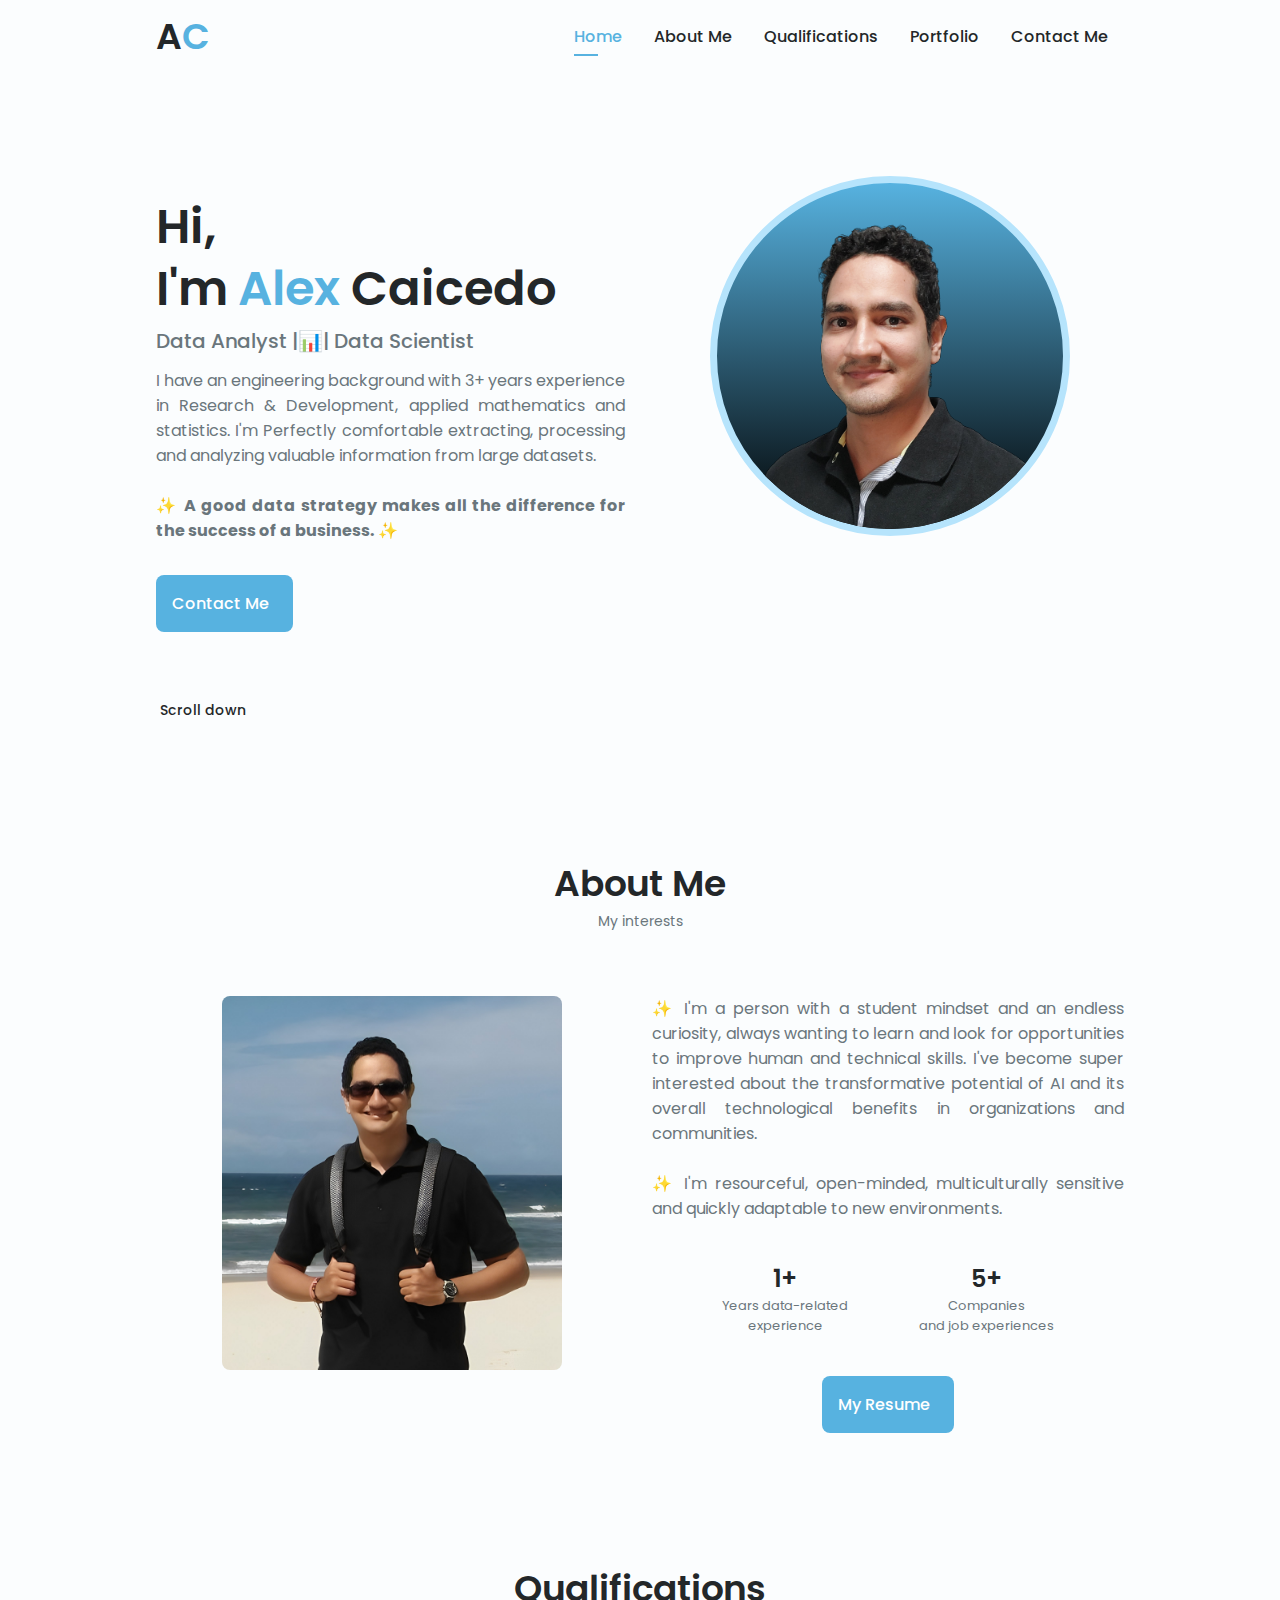
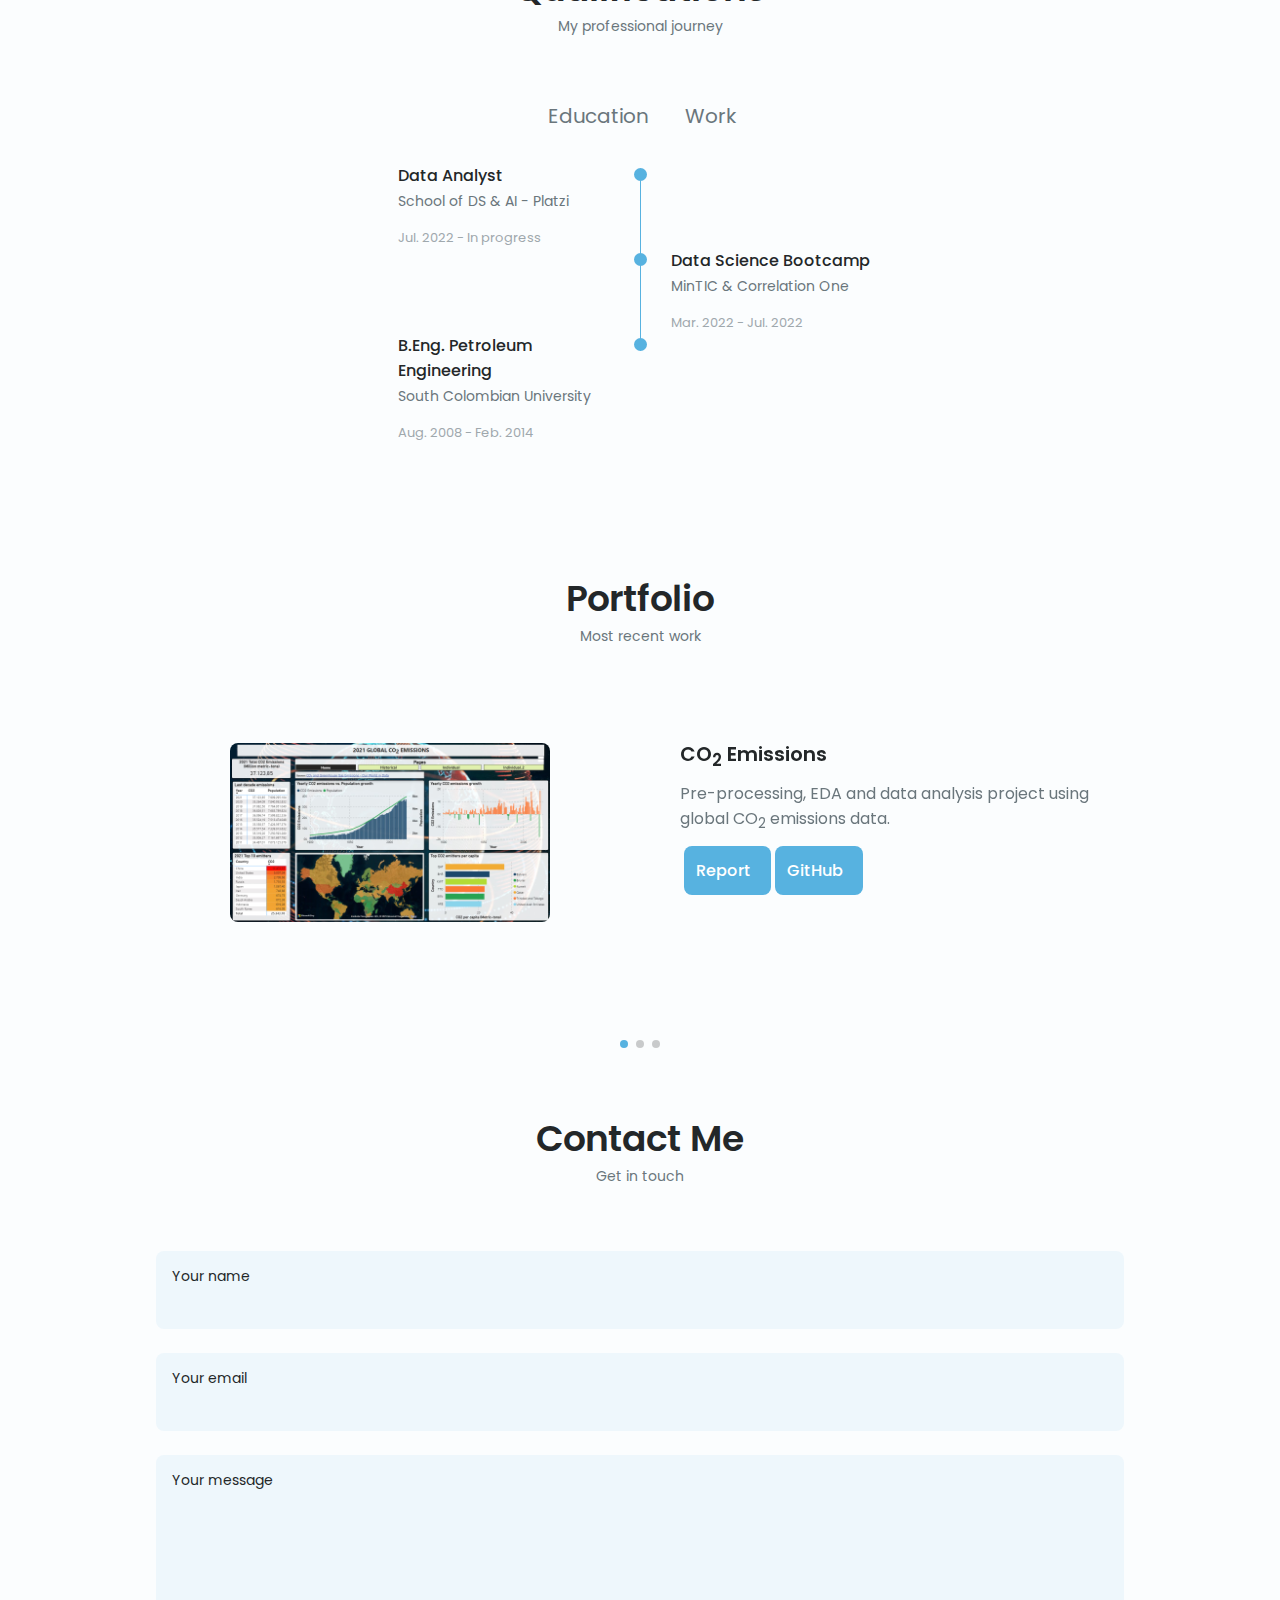
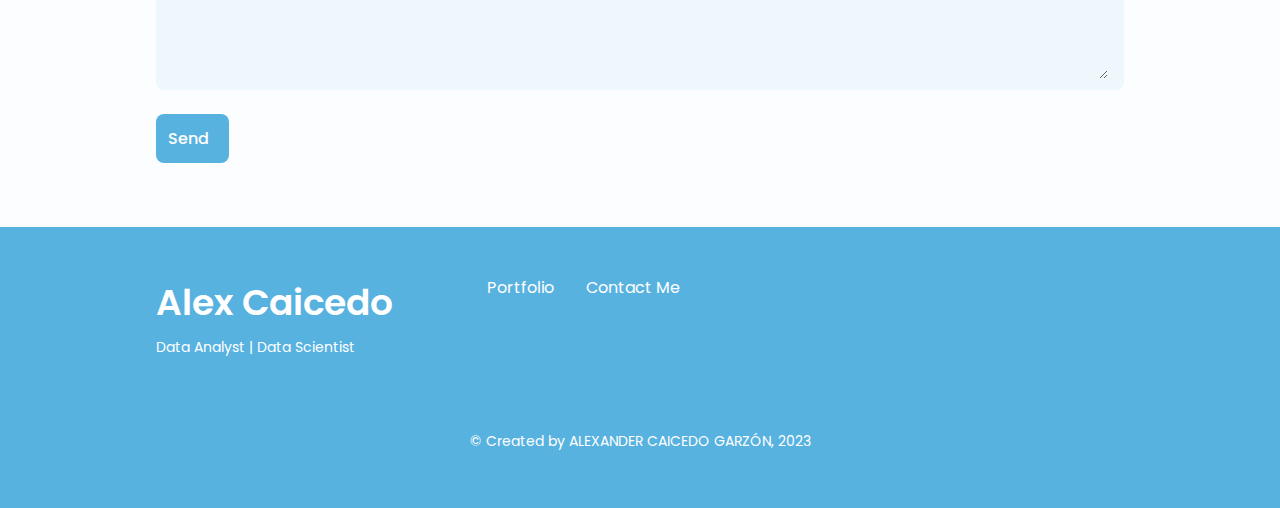
<file: index.html>
<!DOCTYPE html>
<html lang="en">

<head>
    <meta charset="UTF-8">
    <meta http-equiv="X-UA-Compatible" content="IE=edge">
    <meta name="viewport" content="width=device-width, initial-scale=1.0">

    <link rel="shortcut icon" type="image/jpg" href="assets/images/ac_logo.jpg">

    <!--==================== UNICONS ====================-->
    <link rel="stylesheet" href="https://unicons.iconscout.com/release/v3.0.6/css/line.css">

    <!--==================== SWIPER CSS ====================-->
    <link rel="stylesheet" href="assets/css/swiper-bundle.min.css">

    <!--==================== CSS ====================-->
    <link rel="stylesheet" href="assets/css/styles.css">

    <title>Alex Caicedo</title>
</head>

<body>
    <!--==================== HEADER ====================-->
    <header class="header" id="header">
        <nav class="nav container">
            <div>
                <a href="#home" class="nav_logo">
                    <h2>A<span>C</span></h2>
                </a>
            </div>

            <div class="nav_menu" id="nav-menu">
                <ul class="nav_list">
                    <li class="nav-item">
                        <a href="#home" class="nav_link active_link">Home</a>
                    </li>
                    <li class="nav-item">
                        <a href="#about" class="nav_link">About Me</a>
                    </li>
                    <!-- <li class="nav-item">
                        <a href="#skills" class="nav_link">Skills</a>
                    </li> -->
                    <li class="nav-item">
                        <a href="#qualification" class="nav_link">Qualifications</a>
                    </li>
                    <li class="nav-item">
                        <a href="#portfolio" class="nav_link">Portfolio</a>
                    </li>
                    <li class="nav-item">
                        <a href="#contact" class="nav_link">Contact Me</a>
                    </li>
                </ul>

                <div class="nav_close" id="nav_close">
                    <i class="uil uil-times nav_close" id="nav-close"></i>
                </div>
            </div>

            <div class="nav_btns">
                <!--====== THEME CHANGE BUTTON ======-->
                <i class="uil uil-moon change_theme" id="theme-button"></i>

                <div class="nav_toggle" id="nav-toggle">
                    <i class="uil uil-bars"></i>
                </div>
            </div>
        </nav>
    </header>

    <!--==================== MAIN ====================-->
    <main class="main">
        <!--==================== HOME ====================-->
        <section class="home section" id="home">
            <div class="home_container container grid">
                <div class="home_img">
                    <img src="assets/images/me.png" alt="">
                </div>

                <div class="home_data">
                    <h1 class="home_title">Hi,</h1>
                    <h1 class="home_title">I'm <span>Alex</span> Caicedo</h1>
                    <h3 class="home_subtitle">Data Analyst |📊| Data Scientist</h3>
                    <p class="home_description">
                        I have an engineering background with 3+ years experience in Research & Development, applied
                        mathematics and statistics. I'm Perfectly comfortable extracting, processing and analyzing
                        valuable information from large datasets. <br><br> ✨ <strong>A good data strategy makes all the
                            difference for the success of a business.</strong> ✨
                    </p>
                    <a href="#contact" class="button button--flex">
                        Contact Me <i class="uil uil-message button_icon"></i>
                    </a>
                    <div class="home_scroll">
                        <a href="#about" class="home_scroll-button button--flex"></a>
                        <i class="uil uil-mouse-alt home_scroll-mouse"></i>
                        <span class="home_scroll-name">Scroll down</span>
                        <i class="uil uil-arrow-down home_scroll-arrow"></i>
                    </div>
                    <div class="home_social">
                        <span class="home_social-follow">Follow Me</span>
                        <div class="home_social-links">
                            <a href="https://www.linkedin.com/in/data-analyst-scientist-business-intelligence-alex-caicedo/" class="home_social-icon">
                                <i class="uil uil-linkedin"></i>
                            </a>
                            <a href="https://github.com/alexcaicedo" class="home_social-icon">
                                <i class="uil uil-github"></i>
                            </a>
                            <a href="https://twitter.com/AlexCaiced0" class="home_social-icon">
                                <i class="uil uil-twitter"></i>
                            </a>
                        </div>
                    </div>

                    <div class="home_scroll_social">
                        <div class="home_scroll1">
                            <a href="#about" class="home_scroll-button button--flex"></a>
                            <i class="uil uil-mouse-alt home_scroll-mouse"></i>
                            <span class="home_scroll-name">Scroll down</span>
                            <i class="uil uil-arrow-down home_scroll-arrow"></i>
                        </div>
                        <div class="home_social1">
                            <div class="home_social-links">
                                <a href="https://www.linkedin.com/in/alexcaicedo" class="home_social-icon">
                                    <i class="uil uil-linkedin"></i>
                                </a>
                                <a href="https://github.com/alexcaicedo" class="home_social-icon">
                                    <i class="uil uil-github"></i>
                                </a>
                                <a href="https://twitter.com/AlexCaiced0" class="home_social-icon">
                                    <i class="uil uil-twitter"></i>
                                </a>
                            </div>
                        </div>
                    </div>
                </div>
            </div>
        </section>

        <!--==================== ABOUT ====================-->
        <section class="about section" id="about">
            <h2 class="section__title">About Me</h2>
            <span class="section__subtitle">My interests</span>

            <div class="about_container container grid">
                <img src="assets/images/me2.jpg" alt="" class="about_img">

                <div class="about_data">
                    <p class="about_description">
                        ✨ I'm a person with a student mindset and an endless curiosity, always wanting to learn and
                        look for opportunities to improve human and technical skills. I've become super interested about
                        the transformative potential of AI and its overall technological benefits in organizations and
                        communities. <br><br> ✨ I'm resourceful, open-minded, multiculturally sensitive and quickly adaptable to new environments.
                    </p>
                    <div class="about_info">
                        <div>
                            <span class="about_info-title">1+</span>
                            <span class="about_info-name">Years data-related <br>experience</span>
                        </div>
                        <div>
                            <span class="about_info-title">5+</span>
                            <span class="about_info-name">Companies <br>and job experiences</span>
                        </div>
                    </div>
                    <div class="about_buttons">
                        <a href="https://1drv.ms/b/s!AqPPXJgnT6FmtGTdXM1ePnHRxEUg?e=k3sC12" class="button button--flex">
                            My Resume <i class="uil uil-download-alt button_icon"></i>
                        </a>
                    </div>
                </div>
            </div>
        </section>

        <!--==================== SKILLS ====================-->
        <!-- <section class="skills section" id="skills">
            <h2 class="section__title">Skills</h2>
            <span class="section__subtitle">My tech level</span>

            <div class="skills_container container grid">
                <div> -->
        <!--============== SKILL 1 ==============-->
        <!-- <div class="skills_content skills_open">
                        <div class="skills_header">
                            <i class="uil uil-brackets-curly skills_icon"></i>
                            <div>
                                <h1 class="skills_title">Front-end Developer</h1>
                                <span class="skills_subtitle">More than 4 years</span>
                            </div>
    
                            <i class="uil uil-angle-down skills_arrow"></i>
                        </div>
                        <div class="skills_list grid">
                            <div class="skills_data">
                                <div class="skills_titles">
                                    <h3 class="skills_name">HTML</h3>
                                    <span class="skills_number">90%</span>
                                </div>
                                <div class="skills_bar">
                                    <span class="skills_percentage skills_html"></span>
                                </div>
                            </div>
    
                            <div class="skills_data">
                                <div class="skills_titles">
                                    <h3 class="skills_name">CSS</h3>
                                    <span class="skills_number">80%</span>
                                </div>
                                <div class="skills_bar">
                                    <span class="skills_percentage skills_css"></span>
                                </div>
                            </div>
    
                            <div class="skills_data">
                                <div class="skills_titles">
                                    <h3 class="skills_name">JavaScript</h3>
                                    <span class="skills_number">60%</span>
                                </div>
                                <div class="skills_bar">
                                    <span class="skills_percentage skills_js"></span>
                                </div>
                            </div>
                        </div>
                    </div> -->

        <!--============== SKILL 2 ==============-->
        <!-- <div class="skills_content skills_close">
                        <div class="skills_header">
                            <i class="uil uil-server-network skills_icon"></i>
                            <div>
                                <h1 class="skills_title">Back-end Developer</h1>
                                <span class="skills_subtitle">More than 7 years</span>
                            </div>
    
                            <i class="uil uil-angle-down skills_arrow"></i>
                        </div>
                        <div class="skills_list grid">
                            <div class="skills_data">
                                <div class="skills_titles">
                                    <h3 class="skills_name">PHP</h3>
                                    <span class="skills_number">80%</span>
                                </div>
                                <div class="skills_bar">
                                    <span class="skills_percentage skills_php"></span>
                                </div>
                            </div>
    
                            <div class="skills_data">
                                <div class="skills_titles">
                                    <h3 class="skills_name">Node JS</h3>
                                    <span class="skills_number">60%</span>
                                </div>
                                <div class="skills_bar">
                                    <span class="skills_percentage skills_nodejs"></span>
                                </div>
                            </div>
    
                            <div class="skills_data">
                                <div class="skills_titles">
                                    <h3 class="skills_name">Python</h3>
                                    <span class="skills_number">70%</span>
                                </div>
                                <div class="skills_bar">
                                    <span class="skills_percentage skills_python"></span>
                                </div>
                            </div>

                            <div class="skills_data">
                                <div class="skills_titles">
                                    <h3 class="skills_name">Ruby</h3>
                                    <span class="skills_number">55%</span>
                                </div>
                                <div class="skills_bar">
                                    <span class="skills_percentage skills_ruby"></span>
                                </div>
                            </div>
                        </div>
                    </div> -->
        <!-- </div>
                <div> -->
        <!--============== SKILL 3 ==============-->
        <!-- <div class="skills_content skills_close">
                        <div class="skills_header">
                            <i class="uil uil-server-network skills_icon"></i>
                            <div>
                                <h1 class="skills_title">Designer</h1>
                                <span class="skills_subtitle">More than 5 years</span>
                            </div>
    
                            <i class="uil uil-angle-down skills_arrow"></i>
                        </div>
                        <div class="skills_list grid">
                            <div class="skills_data">
                                <div class="skills_titles">
                                    <h3 class="skills_name">Figma</h3>
                                    <span class="skills_number">90%</span>
                                </div>
                                <div class="skills_bar">
                                    <span class="skills_percentage skills_figma"></span>
                                </div>
                            </div>
    
                            <div class="skills_data">
                                <div class="skills_titles">
                                    <h3 class="skills_name">Sketch</h3>
                                    <span class="skills_number">85%</span>
                                </div>
                                <div class="skills_bar">
                                    <span class="skills_percentage skills_sketch"></span>
                                </div>
                            </div>
    
                            <div class="skills_data">
                                <div class="skills_titles">
                                    <h3 class="skills_name">Adobe XD</h3>
                                    <span class="skills_number">80%</span>
                                </div>
                                <div class="skills_bar">
                                    <span class="skills_percentage skills_adobexd"></span>
                                </div>
                            </div>

                            <div class="skills_data">
                                <div class="skills_titles">
                                    <h3 class="skills_name">Photoshop</h3>
                                    <span class="skills_number">85%</span>
                                </div>
                                <div class="skills_bar">
                                    <span class="skills_percentage skills_photoshop"></span>
                                </div>
                            </div>
                        </div>
                    </div> -->
        <!-- </div>
            </div>
        </section> -->

        <!--==================== QUALIFICATIONS ====================-->
        <section class="qualification section" id="qualification">
            <h2 class="section__title">Qualifications</h2>
            <span class="section__subtitle">My professional journey</span>

            <div class="qualification_container container">
                <div class="qualification_tabs">
                    <div class="qualification_button button--flex qualification_active" data-target="#education">
                        <i class="uil uil-graduation-cap qualification_icon"></i>
                        Education
                    </div>
                    <div class="qualification_button button--flex" data-target="#work">
                        <i class="uil uil-briefcase qualification_icon"></i>
                        Work
                    </div>
                </div>

                <div class="qualification_sections">
                    <!--============== QUALIFICATION CONTENT 1 ==============-->
                    <div class="qualification_content qualification_active" data-content id="education">
                        <!--============== QUALIFICATION 1 ==============-->
                        <div class="qualification_data">
                            <div>
                                <h3 class="qualification_title">Data Analyst</h3>
                                <span class="qualification_subtitle">School of DS & AI - Platzi</span>
                                <div class="qualification_calendar">
                                    <i class="uil uil-calendar-alt"></i>
                                    Jul. 2022 - In progress
                                </div>
                            </div>
                            <div>
                                <span class="qualification_rounder"></span>
                                <span class="qualification_line"></span>
                            </div>
                        </div>

                        <!--============== QUALIFICATION 2 ==============-->
                        <div class="qualification_data">
                            <div></div>
                            <div>
                                <span class="qualification_rounder"></span>
                                <span class="qualification_line"></span>
                            </div>
                            <div>
                                <h3 class="qualification_title">Data Science Bootcamp</h3>
                                <span class="qualification_subtitle">MinTIC & Correlation One</span>
                                <div class="qualification_calendar">
                                    <i class="uil uil-calendar-alt"></i>
                                    Mar. 2022 - Jul. 2022
                                </div>
                            </div>

                        </div>

                        <!--============== QUALIFICATION 3 ==============-->
                        <div class="qualification_data">
                            <div>
                                <h3 class="qualification_title">B.Eng. Petroleum Engineering</h3>
                                <span class="qualification_subtitle">South Colombian University</span>
                                <div class="qualification_calendar">
                                    <i class="uil uil-calendar-alt"></i>
                                    Aug. 2008 - Feb. 2014
                                </div>
                            </div>
                            <div>
                                <span class="qualification_rounder"></span>
                                <!-- <span class="qualification_line"></span> -->
                            </div>
                        </div>

                        <!--============== QUALIFICATION 4 ==============-->
                        <!--============== QUALIFICATION 5 ==============-->
                        <!--============== QUALIFICATION 6 ==============-->
                    </div>

                    <!--============== QUALIFICATION CONTENT 2 ==============-->
                    <div class="qualification_content" data-content id="work">
                        <!--============== QUALIFICATION 1 ==============-->
                        <div class="qualification_data">
                            <div>
                                <h3 class="qualification_title">Research Assitant</h3>
                                <span class="qualification_subtitle">Cepetro - Brazil</span>
                                <div class="qualification_calendar">
                                    <i class="uil uil-calendar-alt"></i>
                                    Jan. 2019 - Mar. 2021
                                </div>
                            </div>
                            <div>
                                <span class="qualification_rounder"></span>
                                <span class="qualification_line"></span>
                            </div>
                        </div>

                        <!--============== QUALIFICATION 2 ==============-->
                        <div class="qualification_data">
                            <div></div>
                            <div>
                                <span class="qualification_rounder"></span>
                                <span class="qualification_line"></span>
                            </div>
                            <div>
                                <h3 class="qualification_title">Field Engineer</h3>
                                <span class="qualification_subtitle">Lupatech OFS - Colombia</span>
                                <div class="qualification_calendar">
                                    <i class="uil uil-calendar-alt"></i>
                                    Sep. 2014 - Sep. 2015
                                </div>
                            </div>

                        </div>

                        <!--============== QUALIFICATION 3 ==============-->
                        <div class="qualification_data">
                            <div>
                                <h3 class="qualification_title">Field Engineer Internship</h3>
                                <span class="qualification_subtitle">Pacific Rubiales Energy Corp. - Colombia</span>
                                <div class="qualification_calendar">
                                    <i class="uil uil-calendar-alt"></i>
                                    Feb. 2013 - Aug. 2013
                                </div>
                            </div>
                            <div>
                                <span class="qualification_rounder"></span>
                                <!-- <span class="qualification_line"></span> -->
                            </div>
                        </div>
                    </div>
                </div>
            </div>
        </section>

        <!--==================== PORTFOLIO ====================-->
        <section class="portfolio section" id="portfolio">
            <h2 class="section__title">Portfolio</h2>
            <span class="section__subtitle">Most recent work</span>

            <div class="portfolio_container container swiper-container">
                <div class="swiper-wrapper">

                    <!--============== PORTFOLIO 1 ==============-->
                    <div class="portfolio_content grid swiper-slide">
                        <img src="assets/images/dashboard.jpg" alt="" class="portfolio_img">

                        <div class="portfolio_data">
                            <h3 class="portfolio_title">CO<sub>2</sub> Emissions</h3>
                            <p class="portfolio_description">
                                Pre-processing, EDA and data analysis project using global CO<sub>2</sub> emissions data.
                            </p>
                            <a href="https://1drv.ms/b/s!AqPPXJgnT6FmtBDXwNidJ-n85OHo?e=eE1VC0"
                                class="button button--flex button--small portfolio_button">
                                Report
                                <i class="uil uil-arrow-right button_icon"></i>
                            </a>
                            <a href="https://github.com/alexcaicedo/co2-project"
                                class="button button--flex button--small portfolio_button">
                                GitHub
                                <i class="uil uil-arrow-right button_icon"></i>
                            </a>
                        </div>
                    </div>

                    <!--============== PORTFOLIO 2 ==============-->
                    <div class="portfolio_content grid swiper-slide">
                        <img src="assets/images/col_passport.jpg" alt="" class="portfolio_img">

                        <div class="portfolio_data">
                            <h3 class="portfolio_title">Passport requests prediction</h3>
                            <p class="portfolio_description">
                                Time series analysis and forecast of a Colombian passport requests dataset using the Prophet model.
                            </p>
                            <a href="https://alexcaicedo.pythonanywhere.com/" class="button button--flex button--small portfolio_button">
                                Report
                                <i class="uil uil-arrow-right button_icon"></i>
                            </a>
                            <a href="https://github.com/alexcaicedo/passports-prediction"
                                class="button button--flex button--small portfolio_button">
                                GitHub
                                <i class="uil uil-arrow-right button_icon"></i>
                            </a>
                        </div>
                    </div>

                    <!--============== PORTFOLIO 3 ==============-->
                    <div class="portfolio_content grid swiper-slide">
                        <img src="assets/images/for_sale.jpg" alt="" class="portfolio_img">

                        <div class="portfolio_data">
                            <h3 class="portfolio_title">Predicting House Prices</h3>
                            <p class="portfolio_description">
                                Linear regression analysis for predicting house prices.
                            </p>
                            <a href="https://github.com/alexcaicedo/ml-zoomcamp/blob/main/02_regression/house_prices_homework.ipynb"
                                class="button button--flex button--small portfolio_button">
                                GitHub
                                <i class="uil uil-arrow-right button_icon"></i>
                            </a>
                        </div>
                    </div>
                </div>

                <!-- Add Arrow -->
                <div class="swiper-button-next">
                    <i class="uil uil-angle-right-b swiper-portfolio-icon"></i>
                </div>
                <div class="swiper-button-prev">
                    <i class="uil uil-angle-left-b swiper-portfolio-icon"></i>
                </div>
                <!-- Add Pagination -->
                <div class="swiper-pagination"></div>
            </div>
        </section>

        <!--==================== CONTACT ME ====================-->
        <section class="contact section" id="contact">
            <h2 class="section__title">Contact Me</h2>
            <span class="section__subtitle">Get in touch</span>

            <div class="contact_container container grid">
                <form class="contact_form grid" action="https://formsubmit.co/a.caicedo_g@hotmail.com" method="post">
                    <div class="contact_inputs grid">
                        <div class="contact_content">
                            <label class="contact_label">Your name</label>
                            <input type="text" name="name" class="contact_input" required>
                        </div>
                        <div class="contact_content">
                            <label class="contact_label">Your email</label>
                            <input type="email" name="email" class="contact_input" required>
                        </div>
                    </div>
                    <div class="contact_content">
                        <label class="contact_label">Your message</label>
                        <textarea name="message" cols="0" rows="7" class="contact_input" required></textarea>
                    </div>
                    <div>
                        <button type="submit" class="button button--small">
                            Send
                            <i class="uil uil-message button_icon"></i>
                        </button>
                    </div>
                    <input type="hidden" name="_subject" value="Mail from website!">
                    <input type="hidden" name="_next" value="https://alexcaicedo.github.io/ty.html">
                </form>
            </div>
        </section>
    </main>

    <!--==================== FOOTER ====================-->
    <footer class="footer">
        <div class="footer_bg">
            <div class="footer_container container grid">
                <div>
                    <h1 class="footer_title">Alex Caicedo</h1>
                    <span class="footer_subtitle">Data Analyst | Data Scientist</span>
                    <!-- <p class="footer_subtitle">
                        Here goes a small description about my role.
                    </p> -->
                </div>
                <ul class="footer_links">
                    <li>
                        <a href="#portfolio" class="footer_link">Portfolio</a>
                    </li>
                    <li>
                        <a href="#contact" class="footer_link">Contact Me</a>
                    </li>
                </ul>
                <div class="footer_social">
                    <a href="https://www.linkedin.com/in/data-analyst-scientist-business-intelligence-alex-caicedo/" target="_blank" class="footer_social">
                        <i class="uil uil-linkedin"></i>
                    </a>
                    <a href="https://github.com/alexcaicedo" target="_blank" class="footer_social">
                        <i class="uil uil-github"></i>
                    </a>
                    <a href="https://twitter.com/AlexCaiced0" target="_blank" class="footer_social">
                        <i class="uil uil-twitter"></i>
                    </a>
                </div>
            </div>
            <p class="footer_copy">&#169; Created by ALEXANDER CAICEDO GARZ&Oacute;N, 2023</p>
        </div>
    </footer>

    <!--==================== SCROLL TOP ====================-->
    <a href="#" class="scrollup" id="scroll-up">
        <i class="uil uil-arrow-up scrollup_icon"></i>
    </a>

    <!--==================== SWIPER JS ====================-->
    <script src="assets/js/swiper-bundle.min.js"></script>

    <!--==================== MAIN JS ====================-->
    <script src="assets/js/main.js"></script>
</body>

</html>
</file>
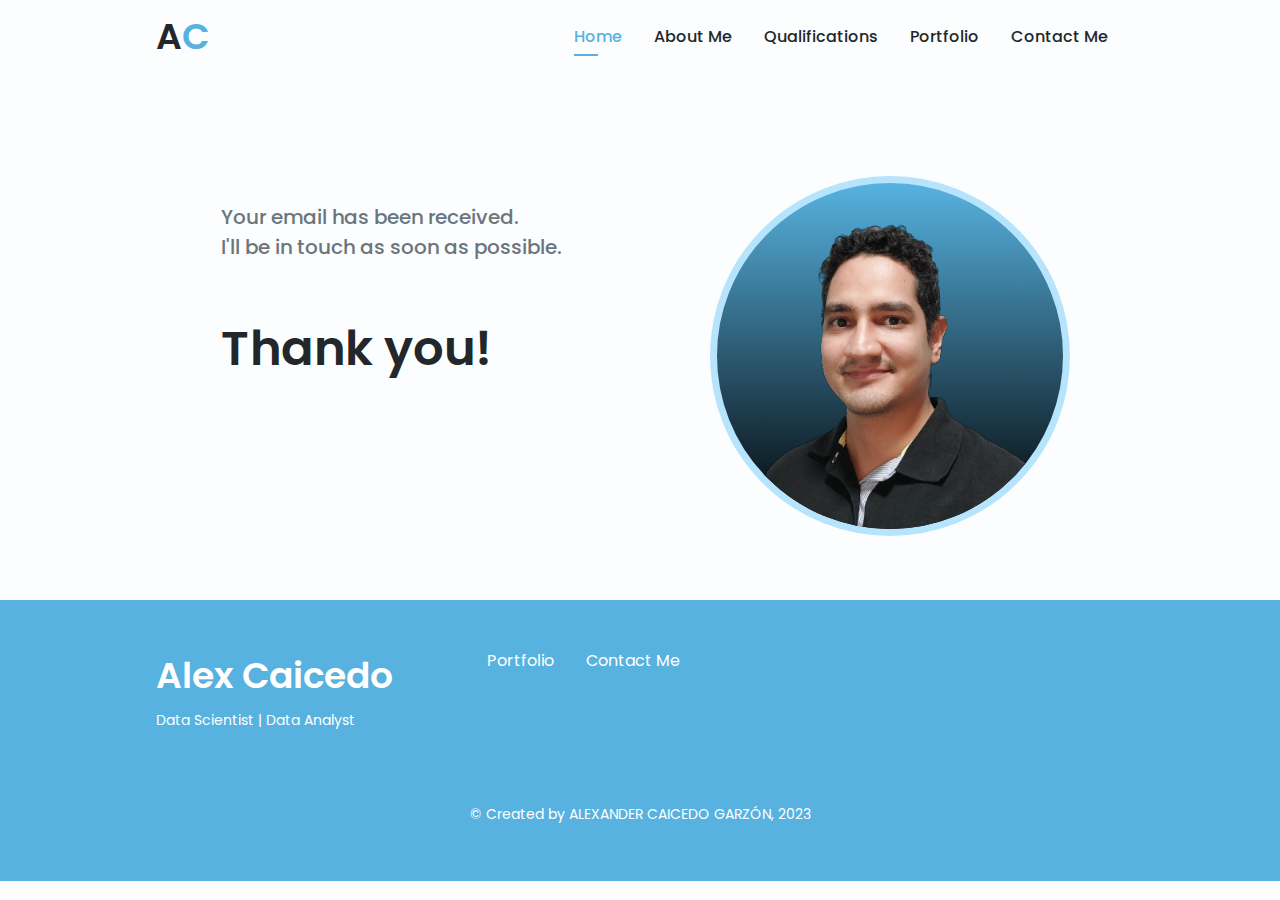
<file: ty.html>
<!DOCTYPE html>
<html lang="en">
<head>
    <meta charset="UTF-8">
    <meta http-equiv="X-UA-Compatible" content="IE=edge">
    <meta name="viewport" content="width=device-width, initial-scale=1.0">

    <!--==================== UNICONS ====================-->
    <link rel="stylesheet" href="https://unicons.iconscout.com/release/v3.0.6/css/line.css">

    <!--==================== SWIPER CSS ====================-->
    <link rel="stylesheet" href="assets/css/swiper-bundle.min.css">

    <!--==================== CSS ====================-->
    <link rel="stylesheet" href="assets/css/styles.css">

    <title>Thank you page</title>
</head>
<body>
    <!--==================== HEADER ====================-->
    <header class="header" id="header">
        <nav class="nav container">
            <div>
                <a href="index.html" class="nav_logo">
                    <h2>A<span>C</span></h2>
                </a>
            </div>

            <div class="nav_menu" id="nav-menu">
                <ul class="nav_list">
                    <li class="nav-item">
                        <a href="index.html#home" class="nav_link active_link">Home</a>
                    </li>
                    <li class="nav-item">
                        <a href="index.html#about" class="nav_link">About Me</a>
                    </li>
                    <!-- <li class="nav-item">
                        <a href="#skills" class="nav_link">Skills</a>
                    </li> -->
                    <li class="nav-item">
                        <a href="index.html#qualification" class="nav_link">Qualifications</a>
                    </li>
                    <li class="nav-item">
                        <a href="index.html#portfolio" class="nav_link">Portfolio</a>
                    </li>
                    <li class="nav-item">
                        <a href="index.html#contact" class="nav_link">Contact Me</a>
                    </li>
                </ul>

                <div class="nav_close" id="nav_close">
                    <i class="uil uil-times nav_close" id="nav-close"></i>
                </div>
            </div>

            <div class="nav_btns">
            <!--====== THEME CHANGE BUTTON ======-->
            <i class="uil uil-moon change_theme" id="theme-button"></i>

            <div class="nav_toggle" id="nav-toggle">
                <i class="uil uil-bars"></i>
            </div>
            </div>
        </nav>
    </header>

    <!--==================== MAIN ====================-->
    <main class="main">
        <!--==================== HOME ====================-->
        <section class="home section" id="home">
            <div class="home_container container grid">
                <div class="home_img">
                    <img src="assets/images/me.png" alt="">
                </div>
                <div class="home_data">
                    <h3 class="home_subtitle">Your email has been received.<br>I'll be in touch as soon as possible.</h3>
                    <h1 class="home_title"><br>Thank you!</h1>
                </div>
            </div>
        </section>
    </main>

    <!--==================== FOOTER ====================-->
    <footer class="footer">
        <div class="footer_bg">
            <div class="footer_container container grid">
                <div>
                    <h1 class="footer_title">Alex Caicedo</h1>
                    <span class="footer_subtitle">Data Scientist | Data Analyst</span>
                    <!-- <p class="footer_subtitle">
                        Here goes a small description about my role.
                    </p> -->
                </div>
                <ul class="footer_links">
                    <li>
                        <a href="index.html#portfolio" class="footer_link">Portfolio</a>
                    </li>
                    <li>
                        <a href="index.html#contact" class="footer_link">Contact Me</a>
                    </li>
                </ul>
                <div class="footer_social">
                    <a href="https://www.linkedin.com/in/alexcaicedo" target="_blank" class="footer_social">
                        <i class="uil uil-linkedin"></i>
                    </a>
                    <a href="https://github.com/alexcaicedo" target="_blank" class="footer_social">
                        <i class="uil uil-github"></i>
                    </a>
                    <a href="https://twitter.com/AlexCaiced0" target="_blank" class="footer_social">
                        <i class="uil uil-twitter"></i>
                    </a>
                </div>
            </div>
            <p class="footer_copy">&#169; Created by ALEXANDER CAICEDO GARZ&Oacute;N, 2023</p>
        </div>
    </footer>
    
    <!--==================== SCROLL TOP ====================-->
    <!-- <a href="#" class="scrollup" id="scroll-up">
        <i class="uil uil-arrow-up scrollup_icon"></i>
    </a> -->

    <!--==================== SWIPER JS ====================-->
    <script src="assets/js/swiper-bundle.min.js"></script>

    <!--==================== MAIN JS ====================-->
    <script src="assets/js/main.js"></script>
</body>
</file>
<file: assets/css/styles.css>
/*==================== GOOGLE FONTS ====================*/
@import url("https://fonts.googleapis.com/css2?family=Poppins:wght@400;500;600&display=swap");

/*==================== VARIABLES CSS ====================*/
:root {

    --header-height: 3rem;
    /*========== Colors ==========*/
    /* Change favorite color */
    --hue-color: 200; /*Purple 250 - Green 142 - Red 360 - Orange 27 - Blue 230 - Light Blue 178 - Pink 340*/

    /* HSL color mode */
    --first-color: hsl(var(--hue-color), 69%, 61%);
    --first-color-second: hsl(var(--hue-color), 69%, 61%);
    --first-color-alt: hsl(var(--hue-color), 57%, 53%);
    --first-color-lighter: hsl(var(--hue-color), 92%, 85%);
    --title-color: hsl(var(--hue-color), 8%, 15%);
    --text-color: hsl(var(--hue-color), 8%, 45%);
    --text-color-light: hsl(var(--hue-color), 8%, 65%);
    --input-color: hsl(var(--hue-color), 70%, 96%);
    --body-color: hsl(var(--hue-color), 60%, 99%);
    --container-color: #fff;
    --scroll-bar-color: hsl(var(--hue-color), 12%, 90%);
    --scroll-thumb-color: hsl(var(--hue-color), 12%, 80%);

    /*========== Font and typography ==========*/
    --body-font: 'Poppins', sans-serif;

    /* .5rem = 8px, 1rem = 16px, 1.5rem = 24px ... */
    --big-font-size: 2rem;
    --h1-font-size: 1.5rem;
    --h2-font-size: 1.25rem;
    --h3-font-size: 1.125rem;
    --normal-font-size: .938rem;
    --small-font-size: .813rem;
    --smaller-font-size: .75rem;

    /*========== Font weight ==========*/
    --font-medium: 500;
    --font-semi-bold: 600;

    /*========== Margins Bottom ==========*/
    /* .25rem = 4px, .5rem = 8px, .75rem = 12px ... */
    --mb-0-25: .25rem;
    --mb-0-5: .5rem;
    --mb-0-75: .75rem;
    --mb-1: 1rem;
    --mb-1-5: 1.5rem;
    --mb-2: 2rem;
    --mb-2-5: 2.5rem;
    --mb-3: 3rem;

    /*========== z index ==========*/
    --z-tooltip: 10;
    --z-fixed: 100;
    --z-modal: 1000;
}

/* Font size for large devices */
@media screen and (min-width: 958px) {
    :root {
        --big-font-size: 3rem;
        --h1-font-size: 2.25rem;
        --h2-font-size: 1.5rem;
        --h3-font-size: 1.25rem;
        --normal-font-size: 1rem;
        --small-font-size: .875rem;
        --smaller-font-size: .813rem;
    }
}

/*========== Variables Dark theme ==========*/
body.dark-theme {
    --first-color-dark: hsl(var(--hue-color), 8%, 20%);
    --first-color-second: hsl(var(--hue-color), 30%, 8%);
    --title-color: hsl(var(--hue-color), 4%, 95%);
    --text-color: hsl(var(--hue-color), 4%, 75%);
    --body-color: hsl(var(--hue-color), 28%, 12%);
    --container-color: hsl(var(--hue-color), 8%, 6%);
    --scroll-bar-color: hsl(var(--hue-color), 12%, 48%);
    --scroll-thumb-color: hsl(var(--hue-color), 12%, 36%);
    --box-shadow: 2px 2px 18px rgb(hsl(var(--input-color)));
    --input-color: hsl(var(--hue-color), 29%, 16%);
}

/*========== Button Dark/Light ==========*/
.change_theme {
    color: var(--title-color);
    font-size: 1.15rem;
    cursor: pointer;
}

.nav_btns {
    display: inline-flex;
    align-items: center;
    column-gap: 1rem;
}

/*==================== BASE ====================*/
* {
    box-sizing: border-box;
    padding: 0;
    margin: 0;
}

html {
    margin: 0;
    font-family: var(--body-font);
    font-size: var(--normal-font-size);
    background-color: var(--body-color);
    color: var(--text-color);
}

body {
    margin: 0;
    font-family: var(--body-color);
    font-size: var(--normal-font-size);
    background-color: var(--body-color);
    color: var(--text-color);
}

h1, h2, h3, h4 {
    color: var(--title-color);
    font-weight: var(--font-semi-bold);
}

ul {
    list-style: none;
}

a {
    text-decoration: none;
}

img {
    width: 100%;
    margin-top: var(--mb-2);
}

button {
    border: none;
    outline: none;
    font-family: inherit;
    font-size: var(--normal-font-size);
    font-weight: var(--font-medium);
}

/*==================== REUSABLE CSS CLASSES ====================*/
.section {
    padding: 2rem 0 4rem;
}

.section__title {
    font-size: var(--h1-font-size);
    color: var(--title-color);
}

.section__subtitle {
    display: block;
    font-size: var(--small-font-size);
    margin-bottom: var(--mb-3);
}

.section__title,
.section__subtitle {
    text-align: center;
}

/*==================== LAYOUT ====================*/
.container {
    max-width: 968px;
    margin-left: var(--mb-1-5);
    margin-right: var(--mb-1-5);
}

.grid {
    display: grid;
    gap: 1.5rem;
}

.header {
    width: 100%;
    background-color: var(--body-color);
    position: fixed;
    top: 0;
    left: 0;
    z-index: var(--z-fixed);
}

/*==================== NAV ====================*/
.nav {
    height: 3rem;
    display: flex;
    justify-content: space-between;
    align-items: center;
}

.nav_toggle,
.nav_close {
    color: var(--title-color);
}

.nav_logo {
    font-size: var(--h2-font-size);
    display: inline-flex;
    align-items: center;
    column-gap: .5rem;
    transition: 300ms;
}

.nav_logo:hover {
    color: var(--first-color-alt);
    transition-timing-function: ease-in;
}

.nav_logo span {
    color: var(--first-color);
}

.nav_toggle {
    display: inline-flex;
    font-size: 1.25rem;
    cursor: pointer;
}

@media screen and (max-width: 767px) {
    .nav_menu {
        position: fixed;
        background-color: var(--container-color);
        width: 80%;
        height: 100%;
        top: 0;
        right: -100%;
        box-shadow: -2px 0 4px hsla(var(--hue-color), 24%, 15%, .1);
        padding: 4rem 0 0 3rem;
        border-radius: 1rem 0 0 1rem;
        transition: 300ms;
        z-index: var(--z-fixed);
    }
}

.nav_close {
    font-size: 1.5rem;
    position: absolute;
    top: 1rem;
    right: 1.25rem;
    cursor: pointer;
}

.nav_list {
    display: flex;
    flex-direction: column;
    row-gap: 1.5rem;
}

.nav_link {
    color: var(--title-color);
    font-weight: var(--font-medium);
    transition: 300ms;
}

.nav_link:hover {
    color: var(--first-color);
}

/* Show menu */
.show_menu {
    right: 0;
}

/* Active link */
.active_link {
    position: relative;
    color: var(--first-color);
}

.active_link::after {
    content: '';
    position: absolute;
    bottom: -.5rem;
    left: 0;
    width: 50%;
    height: 2px;
    background-color: var(--first-color);
}

/* Change background header */
.scroll_header {
    box-shadow: 0 1px 4px hsla(var(--hue-color), 4%, 15%, .1);
}

/*==================== HOME ====================*/
.home {
    padding: 6.5rem 0 2rem;
}

.home_container {
    position: relative;
    row-gap: 2rem;
}

.home_img {
    justify-self: center;
    background-image: linear-gradient(var(--first-color), #000);
    width: 200px;
    height: 200px;
    border: 7px solid var(--first-color-lighter);
    border-radius: 50%;
    overflow: hidden;
    margin-top: var(--mb-1-5);
}

.home_title {
    font-size: var(--big-font-size);
    line-height: 104%;
    margin-bottom: var(--mb-0-75);
}

.home_title span {
    color: var(--first-color);
}

.home_subtitle {
    font-size: var(--h3-font-size);
    color: var(--text-color);
    font-weight: var(--font-medium);
    margin-bottom: var(--mb-0-75);
}

.home_description {
    margin-bottom: var(--mb-2);
    text-align: justify;
}

.home_scroll {
    padding-top: var(--mb-0-75);
}

.home_scroll-button {
    color: var(--first-color);
    transition: 300ms;
}

.home_scroll-button:hover {
    transform: translateY(.25rem);
}

.home_scroll-mouse {
    font-size: 2rem;
}

.home_scroll-name {
    font-size: var(--small-font-size);
    color: var(--title-color);
    font-weight: var(--font-medium);
    margin-right: var(--mb-0-25);
    cursor: pointer;
}

.home_scroll-arrow {
    font-size: 1.25rem;
}

.home_social {
    position: absolute;
    top: 2rem;
    right: .1rem;
    display: grid;
    justify-items: center;
    row-gap: 3.5rem;
}

.home_social-follow {
    font-weight: var(--font-medium);
    font-size: var(--smaller-font-size);
    color: var(--first-color);
    position: relative;
    transform: rotate(90deg);
}

.home_social-follow::after {
    content: '';
    position: absolute;
    width: 1rem;
    height: 2px;
    background-color: var(--first-color);
    right: -45%;
    top: 50%;
}

.home_social-links {
    display: inline-flex;
    flex-direction: column;
    row-gap: 1.25rem;
}

.home_social-icon {
    font-size: 1.75rem;
    color: var(--first-color);
}

.home_social-icon:hover {
    color: var(--first-color-alt);
}

/*==================== BUTTONS ====================*/
.button {
    display: inline-block;
    background-color: var(--first-color);
    color: #fff;
    padding: 1rem;
    border-radius: .5rem;
    font-weight: var(--font-medium);
    cursor: pointer;
}

.button:hover {
    background-color: var(--first-color-alt);
}

.button_icon {
    font-style: 1.25rem;
    margin-left: var(--mb-0-5);
    transition: 300ms;
}

.button--white {
    background-color: #fff;
    color: var(--first-color);
}

.button--white:hover {
    background-color: #fff;
}

.button--flex {
    display: inline-flex;
    align-items: center;
}

.button--small {
    padding: .75rem;
}

.button--link {
    padding: 0;
    background-color: transparent;
    color: var(--first-color);
}

.button--link:hover {
    background-color: transparent;
    color: var(--first-color-alt);
}


/*==================== ABOUT ====================*/
.about_img {
    width: 340px;
    height: auto;
    border-radius: .5rem;
    justify-self: center;
    align-self: baseline;
    margin-top: 0;
}

.about_description {
    text-align: justify;
    margin-bottom: var(--mb-2-5);
}

.about_info {
    display: flex;
    justify-content: space-evenly;
    margin-bottom: var(--mb-2-5);
}

.about_info-title {
    font-size: var(--h2-font-size);
    font-weight: var(--font-semi-bold);
    color: var(--title-color);
}

.about_info-name {
    font-size: var(--smaller-font-size);
}

.about_info-title,
.about_info-name {
    display: block;
    text-align: center;
}

.about_buttons {
    display: flex;
    justify-content: center;
}

/*==================== SKILLS ====================*/
/* .skills_container {
    row-gap: 0;
}

.skills_header {
    display: flex;
    align-items: center;
    margin-bottom: var(--mb-2-5);
    cursor: pointer;
}

.skills_icon,
.skills_arrow {
    font-size: 2rem;
    color: var(--first-color);
}

.skills_icon {
    margin-right: var(--mb-0-75);
}

.skills_title {
    font-size: var(--h3-font-size);
}

.skills_subtitle {
    font-size: var(--small-font-size);
    color: var(--text-color-light);
}

.skills_list {
    row-gap: 1.5rem;
    padding-left: 2.7rem;
}

.skills_arrow {
    margin-left: auto;
    transition: 400ms;
}

.skills_titles {
    display: flex;
    justify-content: space-between;
    margin-bottom: var(--mb-0-5);
}

.skills_name {
    font-size: var(--normal-font-size);
    font-weight: var(--font-medium);
}

.skills_bar,
.skills_percentage {
    height: 5px;
    border-radius: .25rem;
}

.skills_bar {
    background-color: var(--first-color-lighter);
}

.skills_percentage {
    display: block;
    background-color: var(--first-color);
}

.skills_html {
    width: 90%;
}

.skills_css {
    width: 80%;
}

.skills_js {
    width: 60%;
}

.skills_php {
    width: 80%;
}

.skills_nodejs {
    width: 60%;
}

.skills_python {
    width: 60%;
}

.skills_ruby {
    width: 55%;
}

.skills_figma {
    width: 90%;
}

.skills_sketch {
    width: 85%;
}

.skills_adobexd {
    width: 80%;
}

.skills_photoshop {
    width: 85%;
}

.skills_close .skills_list {
    height: 0;
    overflow: hidden;
}

.skills_open .skills_list {
    height: max-content;
    margin-bottom: var(--mb-2-5);
}

.skills_open .skills_arrow {
    transform: rotate(-180deg);
} */

/*==================== QUALIFICATIONS ====================*/
.qualification_tabs {
    display: flex;
    justify-content: space-evenly;
    margin-bottom: var(--mb-2);
}

.qualification_button {
    font-size: var(--h3-font-size);
    cursor: pointer;
}

.qualification_button:hover {
    color: var(--first-color);
}

.qualification_icon {
    font-size: 1.8rem;
    margin-right: var(--mb-0-25);
}

.qualification_data {
    display: grid;
    grid-template-columns: 1fr max-content 1fr;
    column-gap: 1.5rem;
}

.qualification_title {
    font-size: var(--normal-font-size);
    font-weight: var(--font-medium);
}

.qualification_subtitle {
    display: inline-block;
    font-size: var(--small-font-size);
    margin-bottom: var(--mb-1);
}

.qualification_calendar {
    font-size: var(--smaller-font-size);
    color: var(--text-color-light);
}

.qualification_rounder {
    display: inline-block;
    width: 13px;
    height: 13px;
    background-color: var(--first-color);
    border-radius: 50%;
}

.qualification_line {
    display: block;
    width: 1px;
    height: 100%;
    background-color: var(--first-color);
    transform: translate(6px, -7px);
}

.qualification [data-content] {
    display: none;
}

.qualification_active[data-content] {
    display: block;
}

/* .qualification_button.qualification_active {
    color: var(--first-color);
} */

/*==================== PORTFOLIO ====================*/
.portfolio_container {
    overflow: initial;
}

.portfolio_content {
    padding: 0 1.5rem;
}

.portfolio_img {
    width: 265px;
    border-radius: .5rem;
    justify-self: center;
}

.portfolio_title {
    font-size: var(--h3-font-size);
    margin-bottom: var(--mb-0-5);
}

.portfolio_description {
    margin-bottom: var(--mb-0-75);
}

.portfolio_button {
    transform: translateX(.25rem);
}

.swiper-button-prev::after,
.swiper-button-next::after {
    content: '';
}

.swiper-portfolio-icon {
    font-size: 2rem;
    color: var(--first-color);
}

.swiper-button-prev {
    left: -.5rem;
}

.swiper-button-next {
    right: -.5rem;
}

.swiper-container-horizontal > .swiper-pagination-bullets {
    bottom: -2.5rem;
}

.swiper-pagination-bullet-active {
    background-color: var(--first-color);
}

.swiper-button-prev,
.swiper-button-next,
.swiper-pagination-bullet {
    outline: none;
}

/*==================== CONTACT ====================*/
.contact_container {
    row-gap: 3rem;
}

.contact_information {
    display: flex;
    margin-bottom: var(--mb-2);
}

.contact_icon {
    font-size: 2rem;
    color: var(--first-color);
    margin-right: var(--mb-0-75);
}

.contact_title {
    font-size: var(--h3-font-size);
    font-weight: var(--font-medium);
}

.contact_subtitle {
    font-size: var(--small-font-size);
    color: var(--text-color-light);
}

.contact_content {
    background-color: var(--input-color);
    border-radius: .5rem;
    padding: .75rem 1rem .25rem;
}

.contact_label {
    font-size: var(--small-font-size);
    color: var(--title-color);
}

.contact_input {
    width: 100%;
    background-color: var(--input-color);
    color: var(--text-color);
    font-family: var(--body-color);
    font-size: var(--normal-font-size);
    border: none;
    outline: none;
    padding: .25rem .5rem .5rem 0;
}

/*==================== FOOTER ====================*/
.footer {
    padding-top: 2rem;
}

.footer_container {
    row-gap: 3.5rem;
}

.footer_bg {
    background-color: var(--first-color-second);
    padding: 2rem 0 3rem;
}

.footer_title {
    font-size: var(--h1-font-size);
    margin-bottom: var(--mb-0-25);
}

.footer_subtitle {
    font-size: var(--small-font-size);
}

.footer_links {
    display: flex;
    flex-direction: column;
    row-gap: 1.5rem;
}

.footer_link:hover {
    color: var(--first-color-alt);
}

.footer_social {
    font-size: 1.75rem;
    margin-left: var(--mb-1-5);
}

.footer_social:hover {
    color: var(--first-color-alt);
}

.footer_copy {
    font-size: var(--small-font-size);
    text-align: center;
    color: #fff;
    margin-top: var(--mb-3);
}

.footer_title,
.footer_subtitle,
.footer_link,
.footer_social {
    color: #fff;
}

/*==================== SCROLL UP ====================*/
.scrollup {
    position: fixed;
    right: 1rem;
    bottom: -20%;
    background-color: var(--first-color-alt);
    opacity: .8;
    padding: 0 .3rem;
    border-radius: .4rem;
    z-index: var(--z-tooltip);
    transition: 400ms;
}

.scrollup:hover {
    background-color: var(--first-color-alt);
}

.scrollup_icon {
    font-size: 1.5rem;
    color: #fff;
}

/* Show scroll */
.show_scroll {
    bottom: 5rem;
}

/*==================== SCROLL BAR ====================*/
::-webkit-scrollbar {
    width: .60rem;
    background-color: var(--scroll-bar-color);
    border-radius: .5rem;
}

::-webkit-scrollbar-thumb {
    background-color: var(--scroll-thumb-color);
    border-radius: .5rem;
}

::-webkit-scrollbar-thumb:hover {
    background-color: var(--text-color-light);
}

/*==================== MEDIA QUERIES ====================*/
/* For small devices */
@media screen and (max-width: 350px) {
    .container {
        margin-left: var(--mb-1);
        margin-right: var(--mb-1);
    }

    .nav_menu {
        padding: 2rem .25rem 4rem;
    }

    .nav_list {
        column-gap: 0;
    }

    .home_content {
        grid-template-columns: .25fr 3fr;
    }

    .home_scroll {
        visibility: hidden;
    }

    .home_blog {
        width: 180px;
    }

    .skills_title {
        font-size: var(--normal-font-size);
    }

    .qualification_data {
        gap: .5rem;
    }

    .project_img {
        width: 200px;
    }
}

/* For medium devices */
@media screen and (max-width: 568px) {
    .home_scroll_social {
        visibility: hidden;
    }
}

@media screen and (min-width: 568px) {
    .home_container {
        display: grid;
        grid-template-columns: 1fr 1fr;
        gap: 30px;
        padding-top: .5rem;
    }

    .home_data {
        justify-content: center;
        padding-top: 30px;
    }

    .home_img {
        justify-self: center;
        background-color: var(--first-color);
        width: 240px;
        height: 240px;
        border-radius: 50%;
        overflow: hidden;
        margin-top: var(--mb-1-5);
        order: 1;
    }

    .home_social-links {
        flex-direction: row;
    }

    .home_social a {
        display: inline-block;
        justify-content: center;
        text-align: center;
        padding: 5px 5px;
    }

    .home_social {
        top: 3rem;
        right: .2rem;
    }

    .home_scroll {
        padding-top: 0;
    }

    .home_scroll_social {
        visibility: hidden;
    }

    .home_content {
        grid-template-columns: max-content 1fr 1fr;
    }

    .home_data {
        grid-column: initial;
    }

    .about_container,
    .skills_container,
    .portfolio_content,
    .project_container,
    .footer_container {
        grid-template-columns: repeat(2, 1fr);
    }

    .qualification_sections {
        display: grid;
        grid-template-columns: .6fr;
        justify-content: center;
    }
}

@media screen and (min-width: 767px) {
    body {
        margin: 0;
    }

    .nav {
        height: calc(var(--header-height) + 1.5rem);
        column-gap: 3rem;
    }

    .nav_toggle,
    .nav_close {
        display: none;
    }

    .nav_list {
        flex-direction: row;
        column-gap: 3rem;
    }

    .nav_menu {
        margin-left: auto;
    }

    .nav_toggle {
        visibility: hidden;
    }
}

/* For large devices */
@media screen and (min-width: 768px) {
    .container {
        margin-left: auto;
        margin-right: auto;
    }

    body {
        margin: 0;
    }

    .section {
        padding: 6rem 0 2rem;
    }

    .section__subtitle {
        margin-bottom: 4rem;
    }

    .header {
        top: 0;
        bottom: initial;
    }

    .header,
    .main,
    .footer_container {
        padding: 0 1rem;
    }

    .nav {
        height: calc(var(--header-height) + 1.5rem);
        column-gap: 1rem;
    }

    .nav_icon,
    .nav_close,
    .nav_toggle {
        display: none;
    }

    .nav_list {
        display: flex;
        column-gap: 2rem;
    }

    .nav_menu {
        margin-left: auto;
    }

    .nav_toggle {
        visibility: hidden;
    }

    .change_theme {
        margin: 0;
    }

    .home_container {
        display: grid;
        grid-template-columns: 1fr 1fr;
        gap: 30px;
        padding-top: 3.5rem;
    }

    .home_data {
        justify-self: center;
        padding-top: 50px;
    }

    .home_img {
        justify-self: center;
        background-color: var(--first-color);
        width: 340px;
        height: 340px;
        border-radius: 50%;
        overflow: hidden;
        margin-top: var(--mb-1-5);
        order: 1;
    }

    .home_social {
        visibility: hidden;
    }

    .home_scroll {
        visibility: hidden;
    }

    .home_scroll_social {
        visibility: visible;
        display: grid;
        grid-template-columns: 1fr 1fr;
        justify-content: start;
    }

    .home_social1 a {
        display: inline-block;
        justify-content: center;
        text-align: center;
        padding: 10px 10px;
        visibility: visible;
    }

    .qualification_tabs {
        justify-content: center;
    }

    .qualification_button {
        margin: 0 var(--mb-1);
    }

    .qualification_sections {
        grid-template-columns: .5fr;
    }

    .portfolio_img {
        width: 320px;
    }

    .portfolio_content {
        align-items: center;
    }

    .project {
        text-align: initial;
    }

    .project_bg {
        background: none;
    }

    .project_container {
        background-color: var(--first-color-second);
        border-radius: 1rem;
        padding: 1rem;
        grid-template-columns: 1fr max-content;
        column-gap: 3rem;
    }

    .project_data {
        padding-top: .8rem;
    }

    .footer_container {
        grid-template-columns: repeat(3, 1fr);
    }

    .footer_bg {
        padding: 3rem 0 3.5rem;
    }

    .footer_links {
        flex-direction: row;
        column-gap: 2rem;
    }

    .footer_social {
        justify-self: flex-end;
    }

    .footer_copy {
        margin-top: 4.5rem;
    }
}

/* For x-large devices */
@media screen and (min-width: 1024px) {
    body {
        font-size: var(--font-medium);
    }

    .header,
    .main,
    .footer_container {
        padding: 0;
    }

    .home_img {
        width: 360px;
        height: 360px;
    }

    .nav_toggle {
        visibility: hidden;
    }

    .portfolio_content {
        column-gap: 5rem;
    }

    .swiper-portfolio-icon {
        font-size: 3.5rem;
    }

    .swiper-button-prev {
        left: -3.5rem;
    }

    .swiper-button-next {
        right: -3.5rem;
    }

    .swiper-container-horizontal > .swiper-pagination-bullets {
        bottom: -4.5rem;
    }
}
</file>
